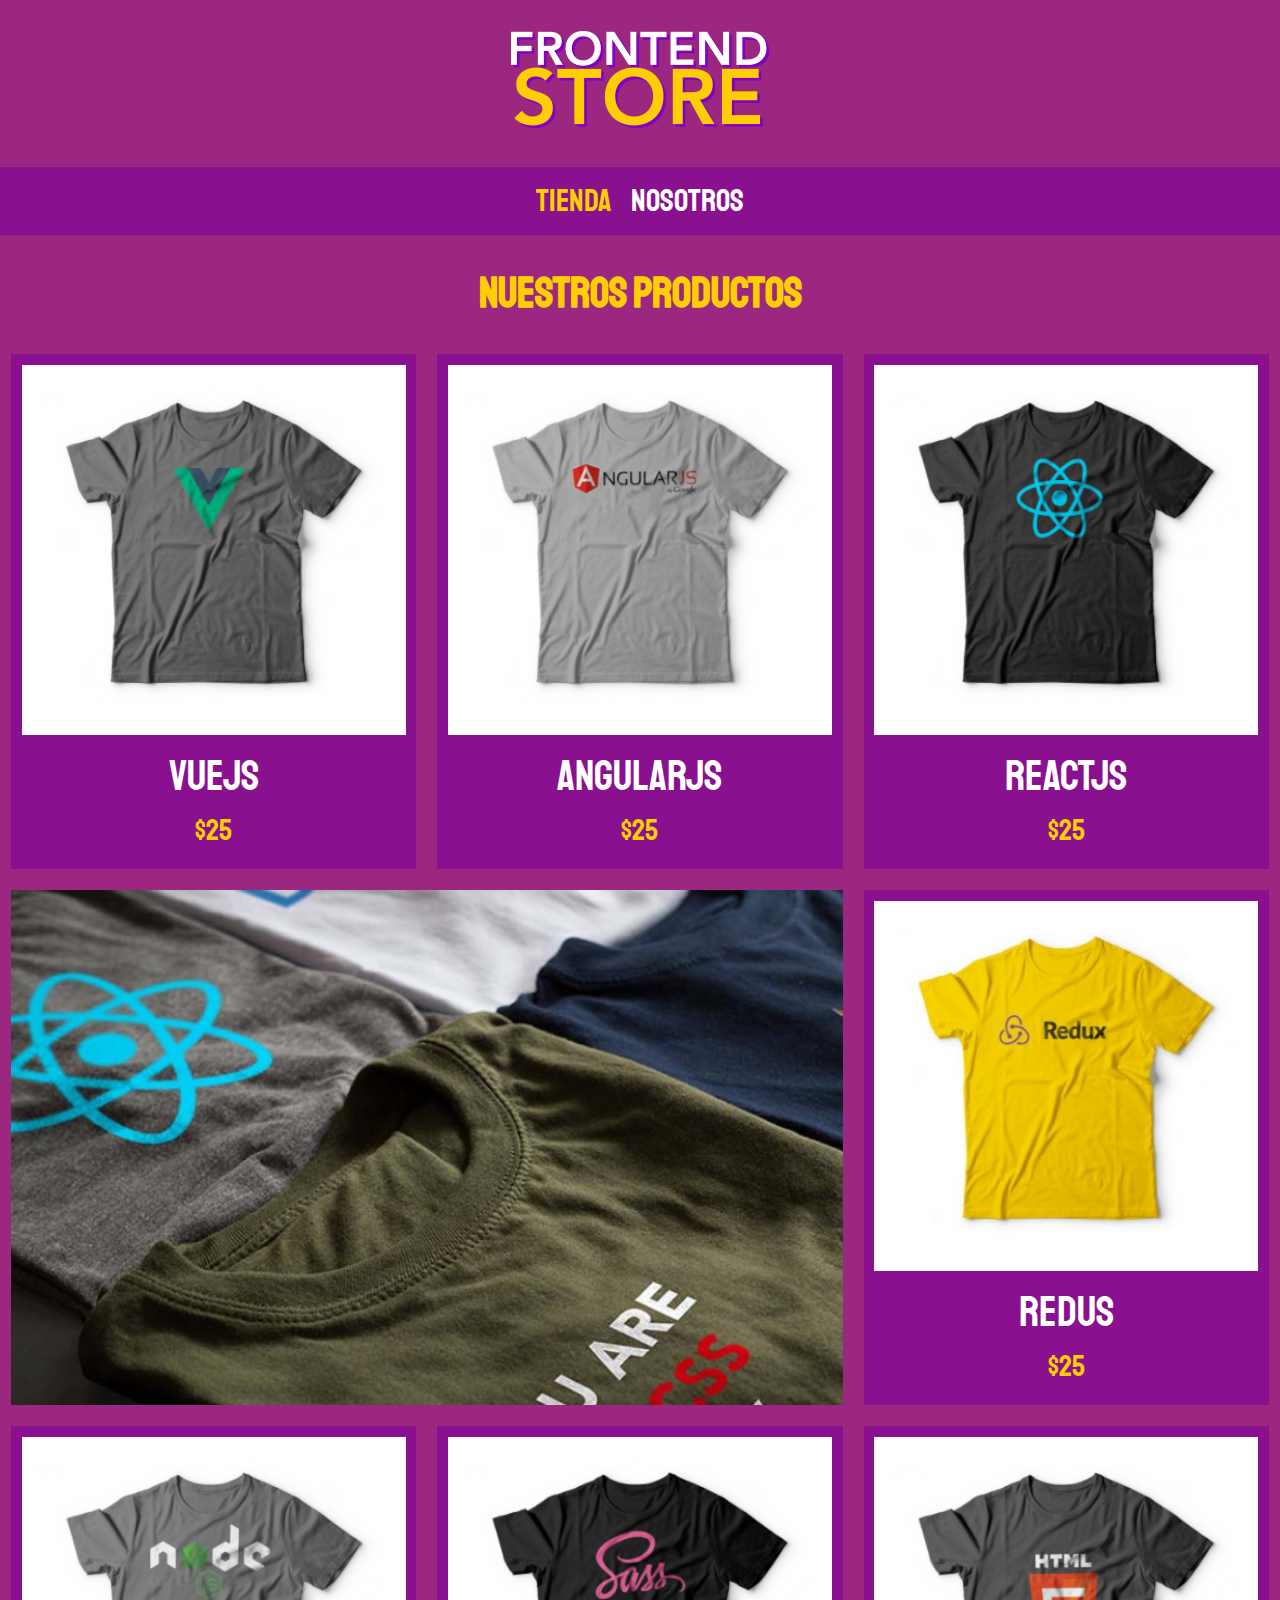
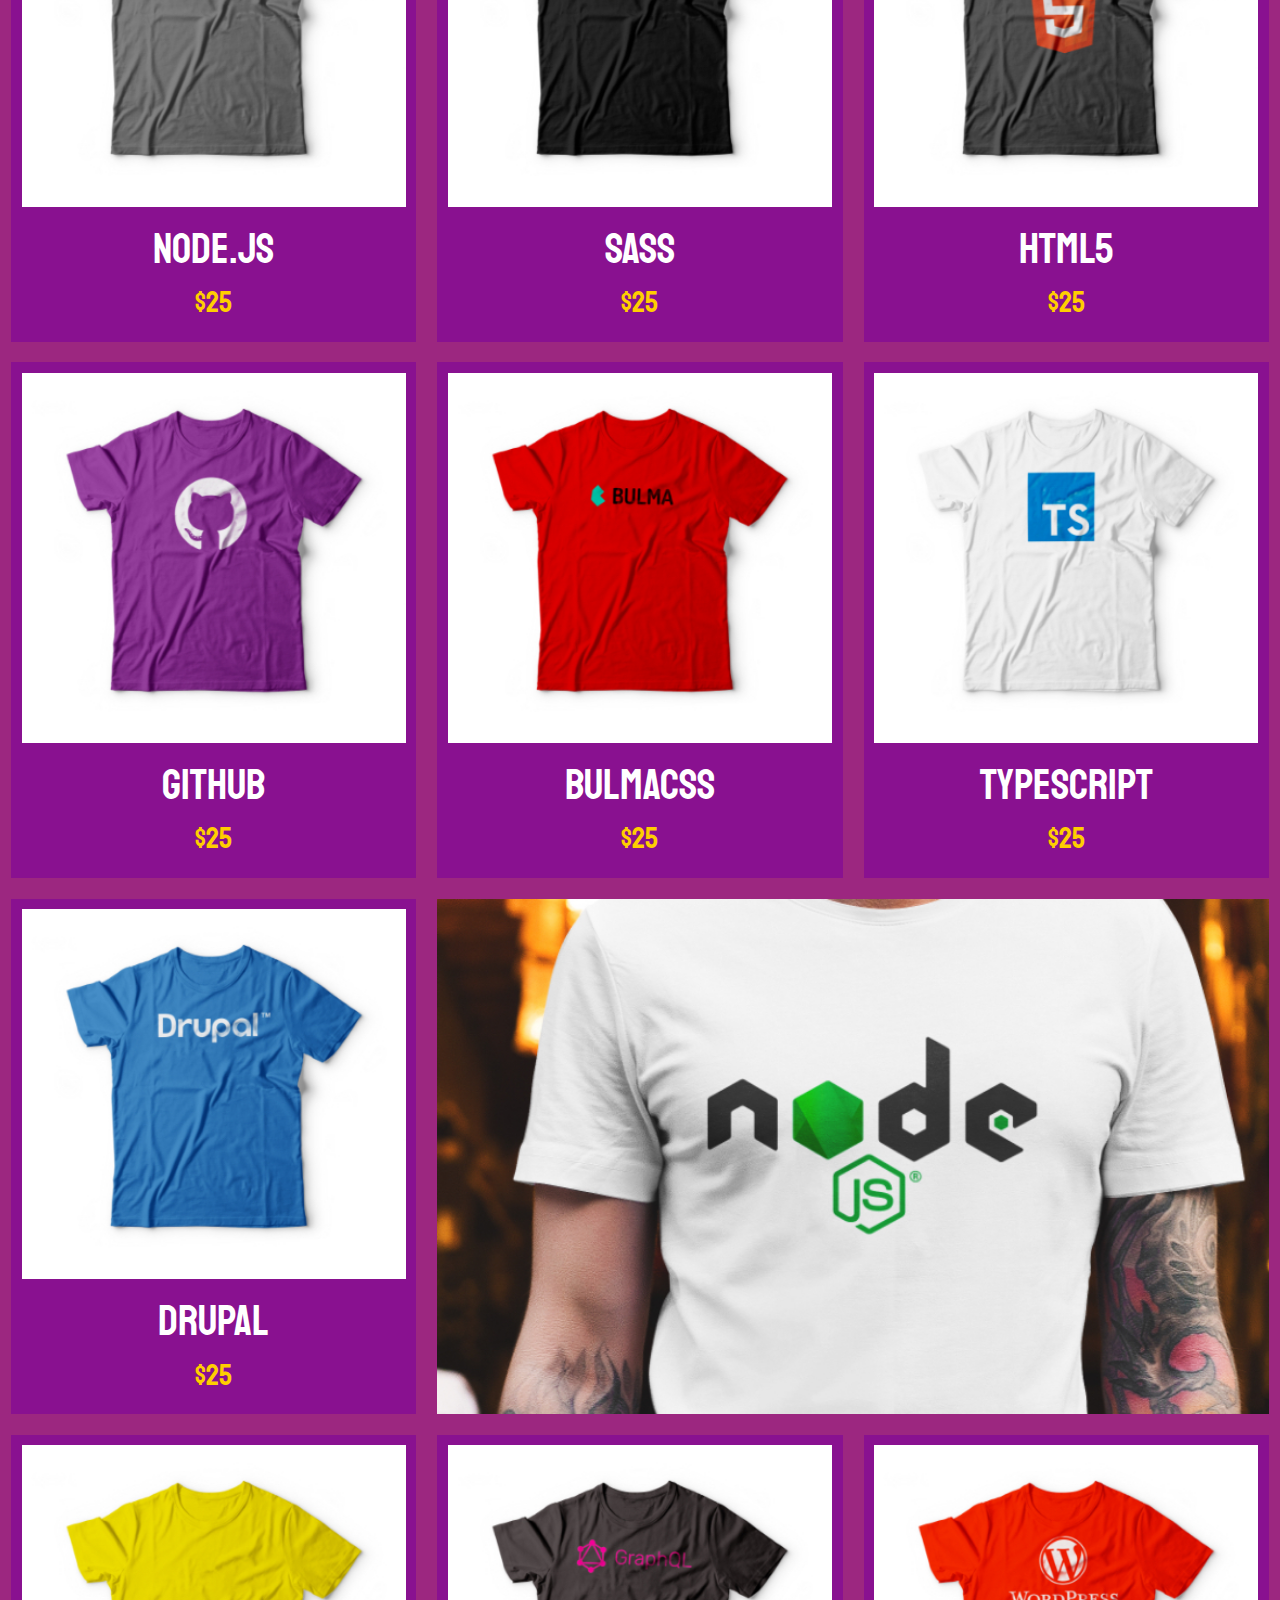
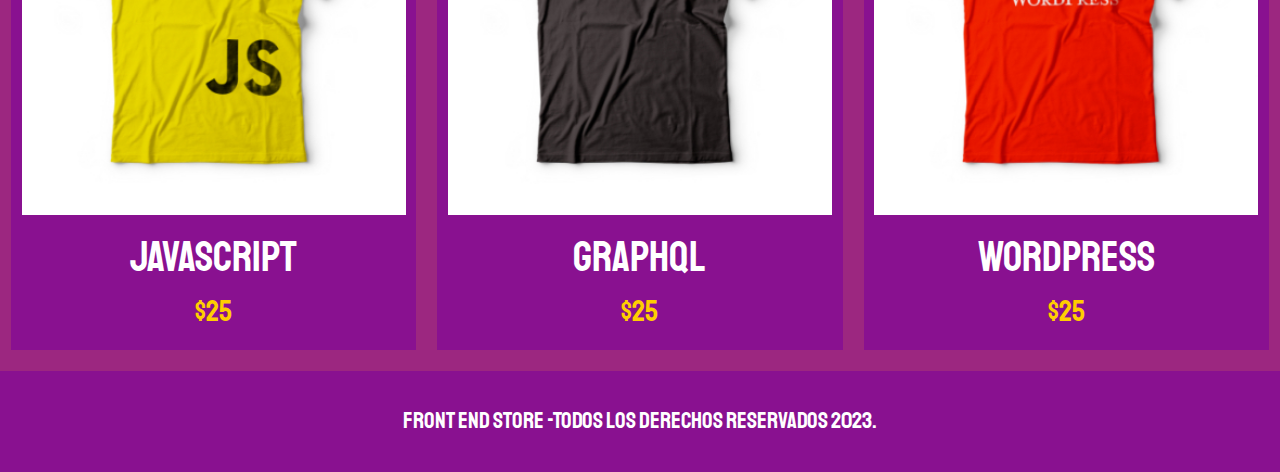
<file: index.html>
<!DOCTYPE html>
<html lang="es">

<head>
  <meta charset="UTF-8">
  <meta http-equiv="X-UA-Compatible" content="IE=edge">
  <meta name="viewport" content="width=device-width, initial-scale=1.0">
  <link rel="stylesheet" href="CSS/normalize.css">
  <link rel="stylesheet" href="CSS/normalize.css">
  <link href="https://fonts.googleapis.com/css2?family=Lora:wght@400;700&family=Staatliches&display=swap"
    rel="stylesheet">
  <link rel="stylesheet" href="CSS/style.css">
  <title>FrontEnd Store</title>
</head>

<body>
  <header class="header">
    <a href="index.html">
      <img class="header__logo" src="/img/logo.png" alt="logotipo">
    </a>
  </header>

  <nav class="navegacion">
    <a class="navegacion__enlace navegacion__enlace--activo" href="index.html">Tienda</a>
    <a class="navegacion__enlace" href="nosotros.html">Nosotros</a>
  </nav>

  <main class="contenedor">
    <h1>Nuestros Productos</h1>

    <div class="grid">
      <div class="producto">
        <a href="producto.html">
          <img class="producto__imagen" src="/img/1.jpg" alt="imagen camisa">
          <div class="producto__informacion">
            <p class="producto__nombre">Vuejs</p>
            <p class="producto__precio">$25</p>
          </div>
        </a>
      </div> <!-- .producto -->

      <div class="producto">
        <a href="">
          <img class="producto__imagen" src="/img/2.jpg" alt="imagen camisa">
          <div class="producto__informacion">
            <p class="producto__nombre">AngularJS</p>
            <p class="producto__precio">$25</p>
          </div>
        </a>
      </div> <!-- Producto -->

      <div class="producto">
        <a href="">
          <img class="producto__imagen" src="/img/3.jpg" alt="imagen camisa">
          <div class="producto__informacion">
            <p class="producto__nombre">Reactjs</p>
            <p class="producto__precio">$25</p>
          </div>
        </a>
      </div> <!-- Producto -->

      <div class="producto">
        <a href="">
          <img class="producto__imagen" src="/img/4.jpg" alt="imagen camisa">
          <div class="producto__informacion">
            <p class="producto__nombre">Redus</p>
            <p class="producto__precio">$25</p>
          </div>
        </a>
      </div> <!-- Producto -->

      <div class="producto">
        <a href="">
          <img class="producto__imagen" src="/img/5.jpg" alt="imagen camisa">
          <div class="producto__informacion">
            <p class="producto__nombre">Node.js</p>
            <p class="producto__precio">$25</p>
          </div>
        </a>
      </div> <!-- Producto -->

      <div class="producto">
        <a href="">
          <img class="producto__imagen" src="/img/6.jpg" alt="imagen camisa">
          <div class="producto__informacion">
            <p class="producto__nombre">SASS</p>
            <p class="producto__precio">$25</p>
          </div>
        </a>
      </div> <!-- Producto -->

      <div class="producto">
        <a href="">
          <img class="producto__imagen" src="/img/7.jpg" alt="imagen camisa">
          <div class="producto__informacion">
            <p class="producto__nombre">HTML5</p>
            <p class="producto__precio">$25</p>
          </div>
        </a>
      </div> <!-- Producto -->

      <div class="producto">
        <a href="">
          <img class="producto__imagen" src="/img/8.jpg" alt="imagen camisa">
          <div class="producto__informacion">
            <p class="producto__nombre">Github</p>
            <p class="producto__precio">$25</p>
          </div>
        </a>
      </div> <!-- Producto -->

      <div class="producto">
        <a href="">
          <img class="producto__imagen" src="/img/9.jpg" alt="imagen camisa">
          <div class="producto__informacion">
            <p class="producto__nombre">BulmaCSS</p>
            <p class="producto__precio">$25</p>
          </div>
        </a>
      </div> <!-- Producto -->

      <div class="producto">
        <a href="">
          <img class="producto__imagen" src="/img/10.jpg" alt="imagen camisa">
          <div class="producto__informacion">
            <p class="producto__nombre">TypeScript</p>
            <p class="producto__precio">$25</p>
          </div>
        </a>
      </div> <!-- Producto -->

      <div class="producto">
        <a href="">
          <img class="producto__imagen" src="/img/11.jpg" alt="imagen camisa">
          <div class="producto__informacion">
            <p class="producto__nombre">Drupal</p>
            <p class="producto__precio">$25</p>
          </div>
        </a>
      </div> <!-- Producto -->

      <div class="producto">
        <a href="">
          <img class="producto__imagen" src="/img/12.jpg" alt="imagen camisa">
          <div class="producto__informacion">
            <p class="producto__nombre">JavaScript</p>
            <p class="producto__precio">$25</p>
          </div>
        </a>
      </div> <!-- Producto -->

      <div class="producto">
        <a href="">
          <img class="producto__imagen" src="/img/13.jpg" alt="imagen camisa">
          <div class="producto__informacion">
            <p class="producto__nombre">GraphQL</p>
            <p class="producto__precio">$25</p>
          </div>
        </a>
      </div> <!-- Producto -->

      <div class="producto">
        <a href="">
          <img class="producto__imagen" src="/img/14.jpg" alt="imagen camisa">
          <div class="producto__informacion">
            <p class="producto__nombre">Wordpress</p>
            <p class="producto__precio">$25</p>
          </div>
        </a>
      </div> <!-- Producto -->

      <div class="grafico grafico--camisas"></div>
      <div class="grafico grafico--node"></div>
      
    </div> <!-- .grid -->

  </main>

  <footer class="footer">
    <p class="footer__texto">Front End Store -Todos los derechos reservados 2023.</p>
  </footer>

</body>

</html>
</file>
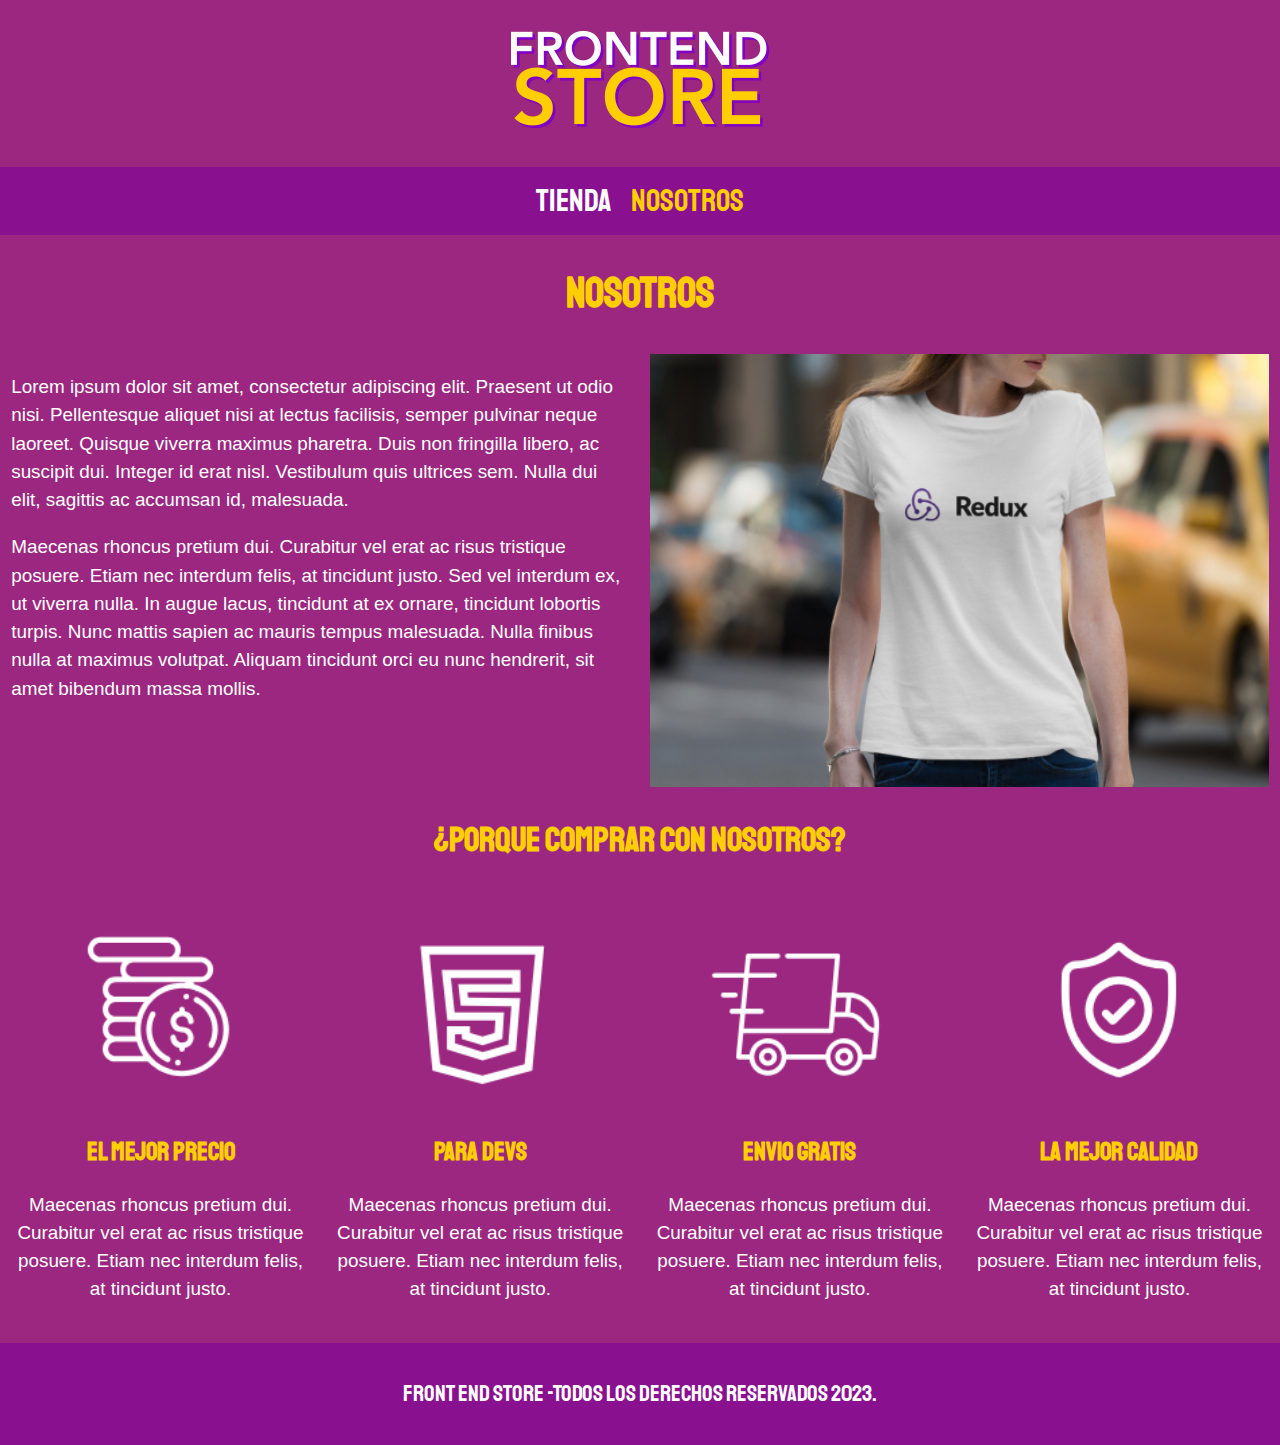
<file: nosotros.html>
<!DOCTYPE html>
<html lang="es">

<head>
  <meta charset="UTF-8">
  <meta http-equiv="X-UA-Compatible" content="IE=edge">
  <meta name="viewport" content="width=device-width, initial-scale=1.0">
  <link rel="stylesheet" href="CSS/normalize.css">
  <link rel="stylesheet" href="CSS/normalize.css">
  <link href="https://fonts.googleapis.com/css2?family=Lora:wght@400;700&family=Staatliches&display=swap"
    rel="stylesheet">
  <link rel="stylesheet" href="CSS/style.css">
  <title>FrontEnd Store</title>
</head>

<body>
  <header class="header">
    <a href="index.html">
      <img class="header__logo" src="/img/logo.png" alt="logotipo">
    </a>
  </header>

  <nav class="navegacion">
    <a class="navegacion__enlace" href="index.html">Tienda</a>
    <a class="navegacion__enlace navegacion__enlace--activo" href="nosotros.html">Nosotros</a>
  </nav>

  <main class="contenedor">
    <h1>Nosotros</h1>

    <div class="nosotros">
      <div class="nosotros__contenido">
        <p>Lorem ipsum dolor sit amet, consectetur adipiscing elit. Praesent ut odio nisi. Pellentesque aliquet nisi at
          lectus facilisis, semper pulvinar neque laoreet. Quisque viverra maximus pharetra. Duis non fringilla libero,
          ac suscipit dui. Integer id erat nisl. Vestibulum quis ultrices sem. Nulla dui elit, sagittis ac accumsan id,
          malesuada.</p>
        <p>Maecenas rhoncus pretium dui. Curabitur vel erat ac risus tristique posuere. Etiam nec interdum felis, at
          tincidunt justo. Sed vel interdum ex, ut viverra nulla. In augue lacus, tincidunt at ex ornare, tincidunt
          lobortis turpis. Nunc mattis sapien ac mauris tempus malesuada. Nulla finibus nulla at maximus volutpat.
          Aliquam tincidunt orci eu nunc hendrerit, sit amet bibendum massa mollis.</p>
      </div>
      <img class="nosotros__imagen" src="img/nosotros.jpg" alt="imagen nosotros">
    </div>
  </main>

  <section class="contenedor comprar">
    <h2 class="comprar__titulo">¿Porque comprar con nosotros?</h2>
    <div class="bloques">
      <div class="bloque">
        <img class="bloque__imagen" src="/img/icono_1.png" alt="porque comprar">
        <h3 class="bloque__titulo">El mejor precio</h3>
        <p>Maecenas rhoncus pretium dui. Curabitur vel erat ac risus tristique posuere. Etiam nec interdum felis, at
          tincidunt justo.</p>
      </div> <!-- .bloque -->

      <div class="bloque">
        <img class="bloque__imagen" src="/img/icono_2.png" alt="porque comprar">
        <h3 class="bloque__titulo">Para Devs</h3>
        <p>Maecenas rhoncus pretium dui. Curabitur vel erat ac risus tristique posuere. Etiam nec interdum felis, at
          tincidunt justo.</p>
      </div> <!-- .bloque -->

      <div class="bloque">
        <img class="bloque__imagen" src="/img/icono_3.png" alt="porque comprar">
        <h3 class="bloque__titulo">Envio Gratis</h3>
        <p>Maecenas rhoncus pretium dui. Curabitur vel erat ac risus tristique posuere. Etiam nec interdum felis, at
          tincidunt justo.</p>
      </div> <!-- .bloque -->

      <div class="bloque">
        <img class="bloque__imagen" src="/img/icono_4.png" alt="porque comprar">
        <h3 class="bloque__titulo">La Mejor Calidad</h3>
        <p>Maecenas rhoncus pretium dui. Curabitur vel erat ac risus tristique posuere. Etiam nec interdum felis, at
          tincidunt justo.</p>
      </div> <!-- .bloque -->

    </div> <!-- .bloques -->
  </section>

  <footer class="footer">
    <p class="footer__texto">Front End Store -Todos los derechos reservados 2023.</p>
  </footer>

</body>

</html>
</file>
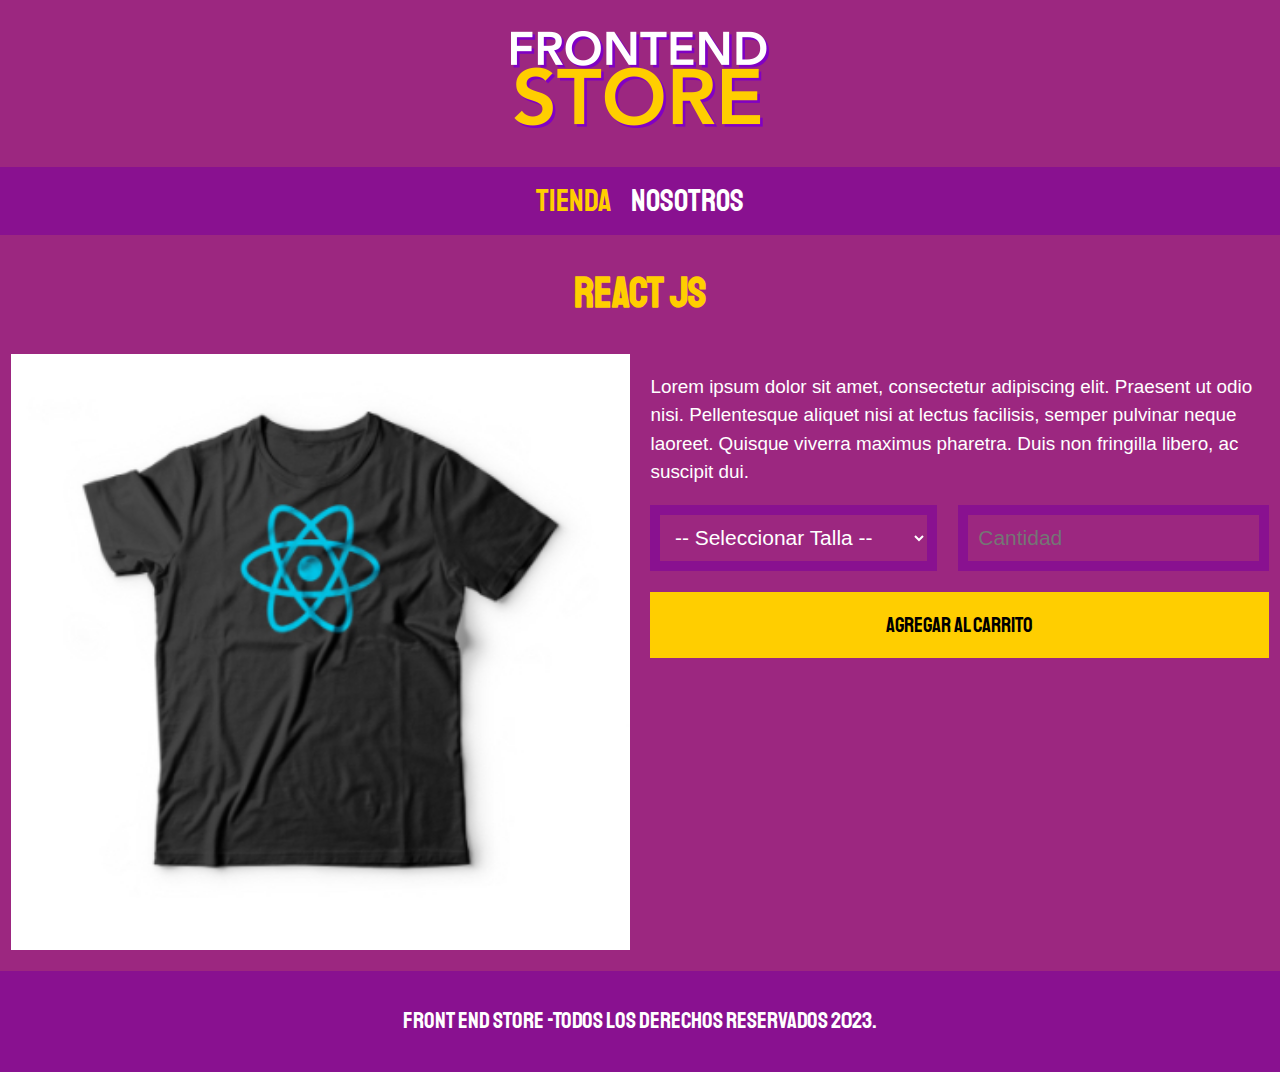
<file: producto.html>
<!DOCTYPE html>
<html lang="es">

<head>
  <meta charset="UTF-8">
  <meta http-equiv="X-UA-Compatible" content="IE=edge">
  <meta name="viewport" content="width=device-width, initial-scale=1.0">
  <link rel="stylesheet" href="CSS/normalize.css">
  <link rel="stylesheet" href="CSS/normalize.css">
  <link href="https://fonts.googleapis.com/css2?family=Lora:wght@400;700&family=Staatliches&display=swap"
    rel="stylesheet">
  <link rel="stylesheet" href="CSS/style.css">
  <title>FrontEnd Store</title>
</head>

<body>
  <header class="header">
    <a href="index.html">
      <img class="header__logo" src="/img/logo.png" alt="logotipo">
    </a>
  </header>

  <nav class="navegacion">
    <a class="navegacion__enlace navegacion__enlace--activo" href="index.html">Tienda</a>
    <a class="navegacion__enlace" href="nosotros.html">Nosotros</a>
  </nav>

  <main class="contenedor">
    <h1>React JS</h1>

    <div class="camisa">
      <img class="camisa__imagen" src="/img/3.jpg" alt="Imagen del Producto">
      <div class="camisa__contenido">
        <p>Lorem ipsum dolor sit amet, consectetur adipiscing elit. Praesent ut odio nisi. Pellentesque aliquet nisi at
          lectus facilisis, semper pulvinar neque laoreet. Quisque viverra maximus pharetra. Duis non fringilla libero,
          ac suscipit dui.</p>

        <form class="formulario">
          <select class="formulario__campo">
            <option disabled selected>-- Seleccionar Talla --</option>
            <option>Chica</option>
            <option>Mediana</option>
            <option>Grande</option>
          </select>
          <input class="formulario__campo" type="number" placeholder="Cantidad" min="1">
          <input class="formulario__submit" type="submit" value="Agregar al Carrito">
        </form>
      </div> <!-- .camisa__contenido -->
    </div> <!-- .camisa -->
  </main>

  <footer class="footer">
    <p class="footer__texto">Front End Store -Todos los derechos reservados 2023.</p>
  </footer>

</body>

</html>
</file>
<file: CSS/style.css>
/*html, body {
  height: 100%;
  width: 100%;
}*/

:root{
  --primario:#9c2780;
  --primarioOscuro:#891190;
  --secundario: #ffce00;
  --secundarioOscuro:rgb(233,287,2);
  --blanco: #fff;
  --negro: #000;

  --fuentePrincipal: 'Staatliches', cursive;
}

html {
  box-sizing: border-box;
  font-size:65.5%;
}

*, *:before, *:after {
  box-sizing: inherit;
}

/* GLOBALES */

body{
  background-color: var(--primario);
  font-size: 1.6rem;
  line-height: 1.5;
}

p{
  font-size: 1.8rem;
  font-family: Arial, Helvetica, sans-serif;
  color: var(--blanco);
}

a{
text-decoration: none;  
}

img{
  width: 100%;
}

.contenedor{
  max-width: 120rem;
  margin: 0 auto;
}

h1, h2, h3{
  text-align: center;
  color: var(--secundario);
  font-family: var(--fuentePrincipal);
}

h1{
  font-size: 4rem;
}
 h2{
   font-size: 3.2rem;
 }

h3{
  font-size: 2.4rem;
}

/* HEADER */

.header{
  display: flex;
  justify-content: center;
}

/* FOOTER*/

.footer{
  background-color: var(--primarioOscuro);
  padding: 1rem 0;
  margin-top: 2rem;
}

.footer__texto{
  font-family: var(--fuentePrincipal);
  text-align: center;
  font-size: 2.2rem;
}

.header__logo{
  margin: 3rem 0;
}

/* NAVEGACION */

.navegacion{
  background-color: var(--primarioOscuro);
  padding: 1rem 0;
  display: flex;
  justify-content: center;
  gap: 2rem; /* Separacion Forma nueva */
}

.navegacion__enlace{
  font-family: var(--fuentePrincipal);
  color: var(--blanco);
  font-size: 3rem;
  /* margin-right: 2rem; Forma vieja de separar entre elementos */ 
}

/*.navegacion__enlace:last-of-type{
  margin-right: 0;
} Forma vieja de separar entre elementos */

.navegacion__enlace--activo,
.navegacion__enlace:hover{
  color: var(--secundario);
}

/* Grid */

.grid{
  display: grid;
  grid-template-columns: repeat(2, 1fr);
  gap: 2rem;
}

@media(min-width: 768px){
  .grid{
  display: grid;
  grid-template-columns: repeat(3, 1fr);
      gap: 2rem;
}

}

/* Productos */

.producto{
  background-color: var(--primarioOscuro);
  padding: 1rem;
}

.producto__nombre{
  font-size: 4rem;
}

.producto__precio{
  font-size: 2.8rem;
  color: var(--secundario);
}

.producto__nombre, .producto__precio{
  font-family: var(--fuentePrincipal);
  margin: 1rem 0;
  text-align: center;
  line-height: 1.2;
}

/* GRAFICOS */

.grafico{
  min-height: 30rem;
  background-repeat: no-repeat;
  background-size: cover;
    grid-column: 1/3;

}

.grafico--camisas{
  grid-row: 2/3;
  background-image: url(/img/grafico1.jpg);
}

.grafico--node{
  background-image: url(/img/grafico2.jpg);
  grid-column: 1/3;
  grid-row: 8/9;
}

@media(min-width: 768px){
.grafico--node{
  grid-row: 5/6;
  grid-column: 2/4;
}
}


/* NOSOTROS */

.nosotros{
  display: grid;
  grid-template-rows: repeat(2, auto);
}

@media(min-width: 768px){
  .nosotros{  
  grid-template-columns: repeat(2, 1fr);
  column-gap: 2rem;
}
}

.nosotros__imagen{
  grid-row: 1/2;  
}

@media(min-width: 768px){
  .nosotros__imagen{
  grid-column: 2/3;
}
}

/* Bloques */

.bloques{
  display: grid;
  grid-template-columns: repeat(2, 1fr);
  gap: 2rem;
}

@media(min-width: 768px){
  .bloques{
    grid-template-columns: repeat(4, 1fr);
  }
}

.bloque{
  text-align: center;
}

.bloque__titulo{
  margin: 0;
}

/* Pagina del producto */

@media (min-width: 768px){
.camisa{
  display: grid;
  grid-template-columns: repeat(2, 1fr);
  column-gap: 2rem;
}
  }

.formulario{
  display: grid;
  grid-template-columns: repeat(2, 1fr);
  gap: 2rem;
}

.formulario__campo{
 /* border-color: var(--primarioOscuro);
  border-width: 1rem;
  border-style: solid; */

  border: 1rem solid var(--primarioOscuro);
  background-color: transparent;
  color: var(--blanco);
  font-size: 2rem;
  font-family: Arial, Helvetica, sans-serif;
  padding: 1rem;
}

.formulario__submit{
  background-color: var(--secundario);
  border: none;
  font-size: 2rem;
  font-family: var(--fuentePrincipal);
  padding: 2rem;
  transition: background-color 1s ease;
  grid-column: 1/3;
}

.formulario__submit:hover{
  cursor: pointer;
  background-color: var(--secundarioOscuro);
}
</file>
